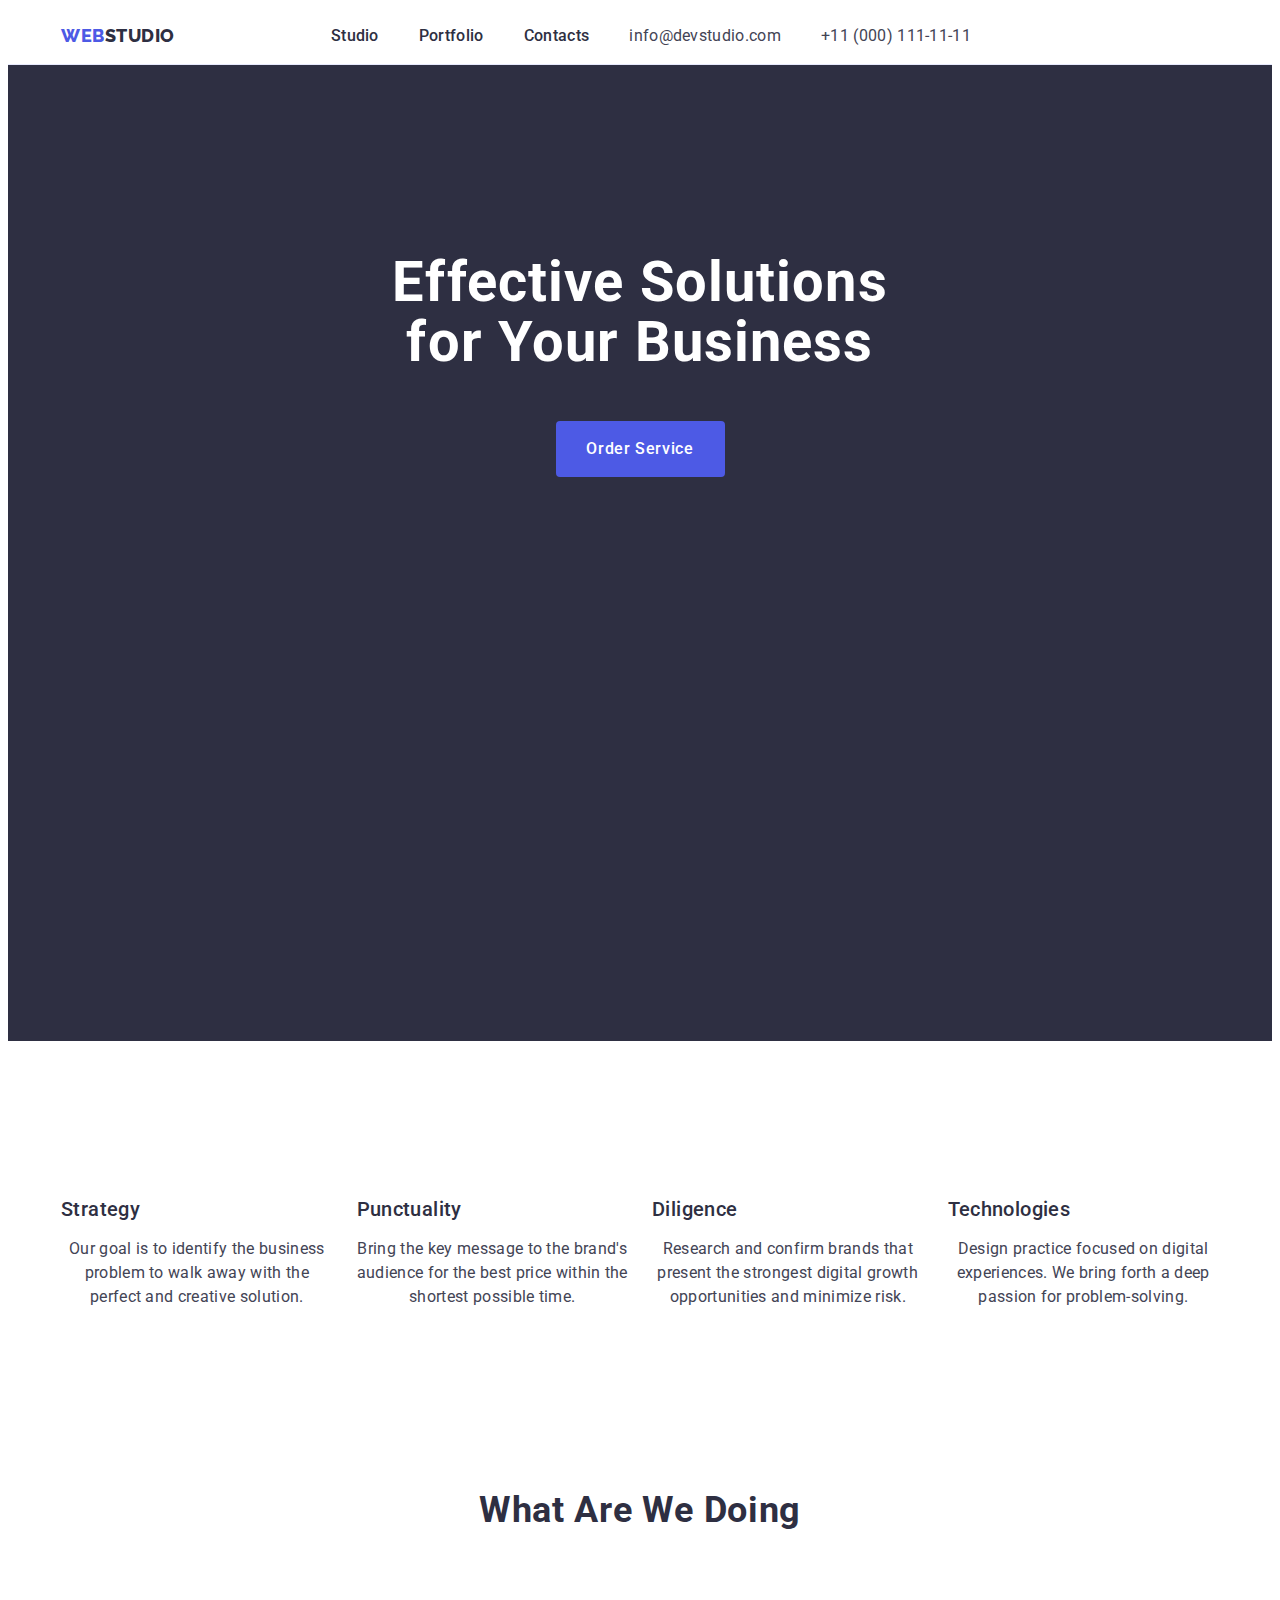
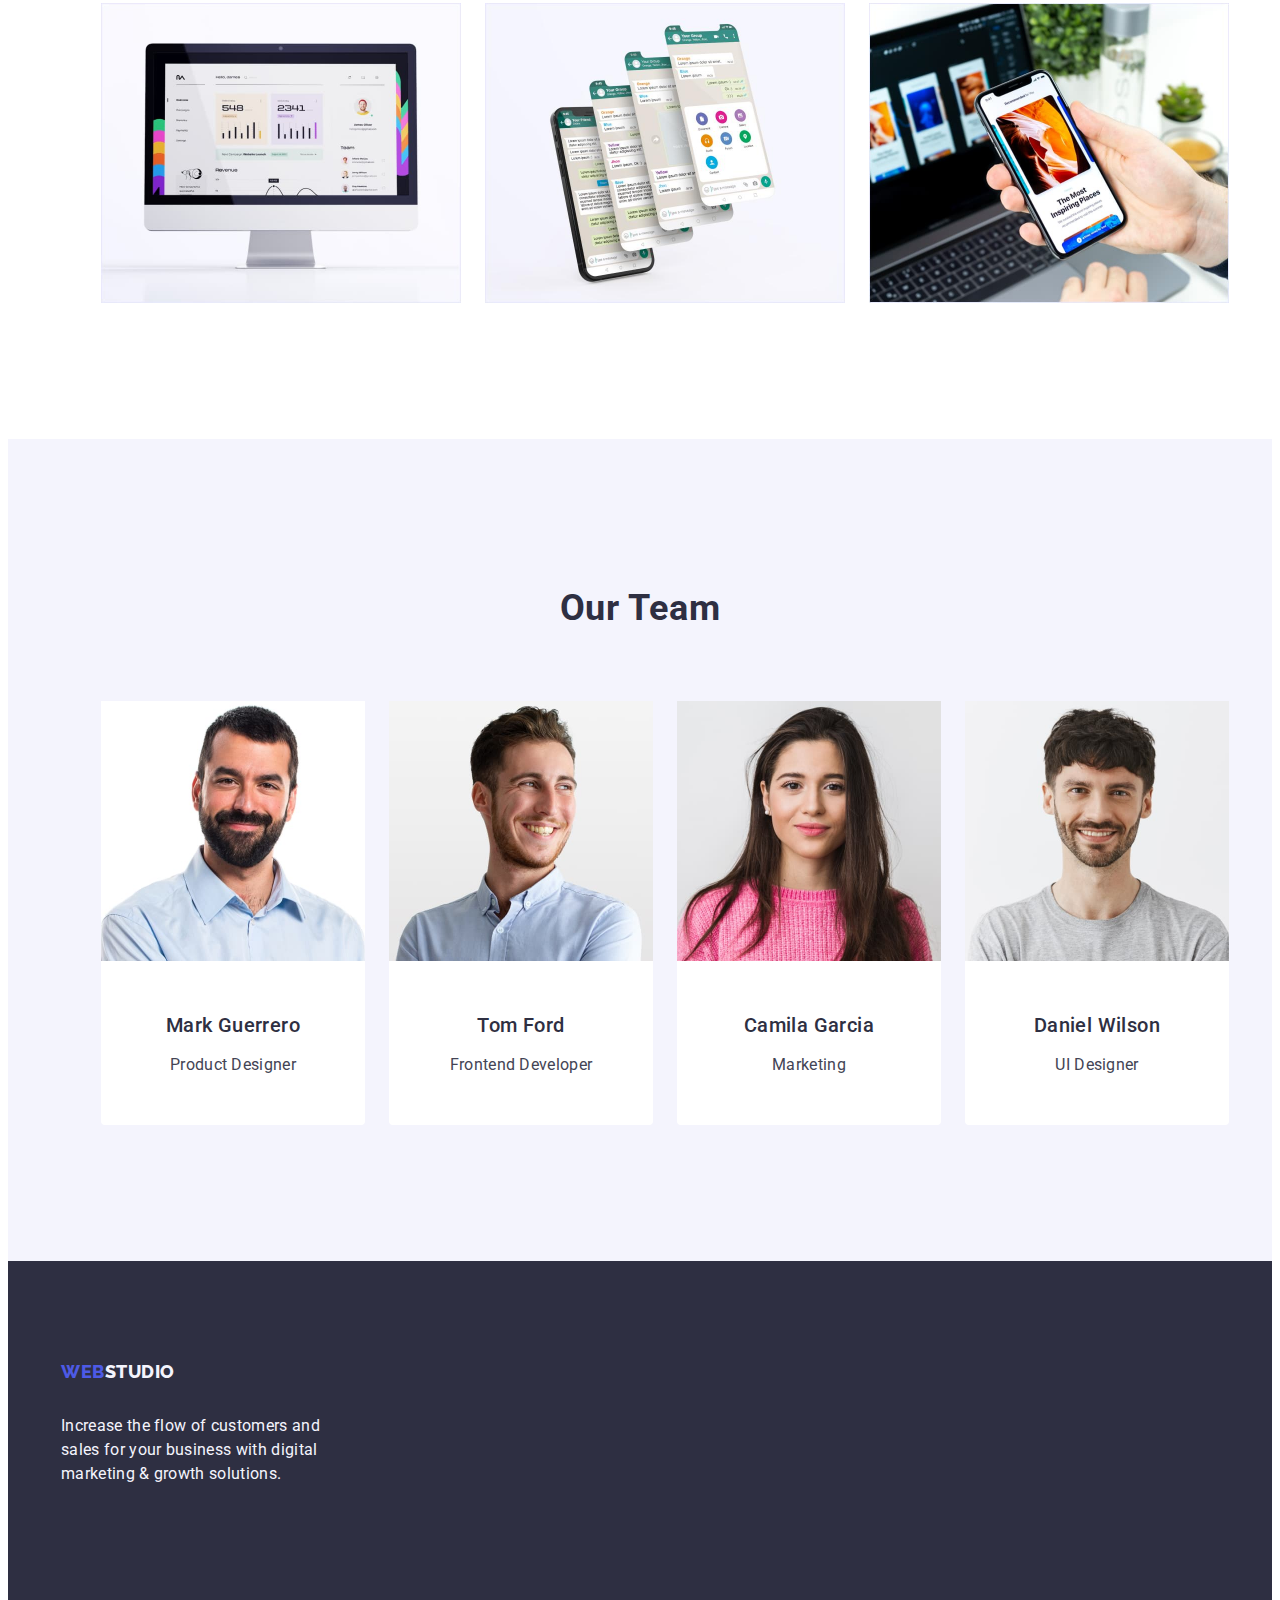
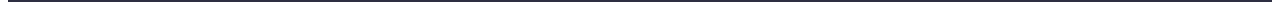
<file: index.html>
<!DOCTYPE html>
<html lang="en">
  <head>
    <meta charset="UTF-8" />
    <meta name="viewport" content="width=device-width, initial-scale=1.0" />

    <link
      rel="stylesheet"
      href="https://cdnjs.cloudflare.com/ajax/libs/modern-normalize/2.0.0/modern-normalize.min.css"
      integrity="sha512-4xo8blKMVCiXpTaLzQSLSw3KFOVPWhm/TRtuPVc4WG6kUgjH6J03IBuG7JZPkcWMxJ5huwaBpOpnwYElP/m6wg=="
      crossorigin="anonymous"
      referrerpolicy="no-referrer"
    />

    <link rel="stylesheet" href="./css/styles.css" />
    <link rel="preconnect" href="https://fonts.googleapis.com" />
    <link rel="preconnect" href="https://fonts.gstatic.com" crossorigin />
    <link
      href="https://fonts.googleapis.com/css2?family=Raleway:wght@800&family=Roboto:wght@400;500;700;900&display=swap"
      rel="stylesheet"
    />
    <title>WebStudio</title>
  </head>

  <body>
    <!-- Хедер-->
    <header class="head">
      <div class="top-block container">
        <nav class="navigation">
          <a class="logo link" href="./index.html"
            >Web<span class="logo-second-color">Studio</span></a
          >

          <ul class="list menu">
            <li>
              <a class="nav-links link" href="./index.html">Studio</a>
            </li>
            <li>
              <a class="nav-links link" href="./portfolio.html">Portfolio</a>
            </li>
            <li><a class="nav-links link" href="">Contacts</a></li>
          </ul>
        </nav>
        <address class="header-address">
          <ul class="list address-block">
            <li>
              <a class="contacts link" href="mailto:info@devstudio.com"
                >info@devstudio.com</a
              >
            </li>
            <li>
              <a class="contacts link" href="tel:+110001111111"
                >+11 (000) 111-11-11</a
              >
            </li>
          </ul>
        </address>
      </div>
    </header>

    <main>
      <!-- Перша секція-->
      <section class="main-first-section section">
        <div class="container">
          <h1 class="first-section-head">
            Effective Solutions for Your Business
          </h1>
          <button class="main-page-button" type="button">Order Service</button>
        </div>
      </section>
      <!-- Друга секція-->
      <section class="second-section section">
        <div class="container">
          <h2 class="visually-hidden">Tips</h2>

          <ul class="list second-section-list">
            <li class="second-section-list-item">
              <h3 class="second-section-head">Strategy</h3>
              <p class="paragraph-text">
                Our goal is to identify the business problem to walk away with
                the perfect and creative solution.
              </p>
            </li>
            <li class="second-section-list-item">
              <h3 class="second-section-head">Punctuality</h3>
              <p class="paragraph-text">
                Bring the key message to the brand's audience for the best price
                within the shortest possible time.
              </p>
            </li>
            <li class="second-section-list-item">
              <h3 class="second-section-head">Diligence</h3>
              <p class="paragraph-text">
                Research and confirm brands that present the strongest digital
                growth opportunities and minimize risk.
              </p>
            </li>
            <li class="second-section-list-item">
              <h3 class="second-section-head">Technologies</h3>
              <p class="paragraph-text">
                Design practice focused on digital experiences. We bring forth a
                deep passion for problem-solving.
              </p>
            </li>
          </ul>
        </div>
      </section>
      <!-- Третя секція-->
      <section class="third-section section">
        <div class="container">
          <h2 class="third-section-head">What are we doing</h2>
          <ul class="list tips-list">
            <li class="tips-list-item">
              <img
                src="./images/image1.jpg"
                alt="desktop"
                width="360"
                height="300"
              />
            </li>

            <li class="tips-list-item">
              <img
                src="./images/image2.jpg"
                alt="messangers"
                width="360"
                height="300"
              />
            </li>

            <li class="tips-list-item">
              <img
                src="./images/image3.jpg"
                alt="phone apps"
                width="360"
                height="300"
              />
            </li>
          </ul>
        </div>
      </section>
      <!-- Четверта секція-->
      <section class="four-section section">
        <div class="container">
          <h2 class="fourth-section-head">Our Team</h2>
          <ul class="list teams-list">
            <li class="fourth-section-list">
              <img
                src="./images/Mark.jpg"
                alt="Mark Guerrero photo"
                width="264"
                height="260"
              />
              <div class="worker-info">
                <h3 class="fourth-section-list-head">Mark Guerrero</h3>
                <p class="paragraph-text">Product Designer</p>
              </div>
            </li>

            <li class="fourth-section-list">
              <img
                src="./images/Tom.jpg"
                alt="Tom Ford photo"
                width="264"
                height="260"
              />
              <div class="worker-info">
                <h3 class="fourth-section-list-head">Tom Ford</h3>
                <p class="paragraph-text">Frontend Developer</p>
              </div>
            </li>

            <li class="fourth-section-list">
              <img
                src="./images/Camila.jpg"
                alt="Camila Garcia photo"
                width="264"
                height="260"
              />
              <div class="worker-info">
                <h3 class="fourth-section-list-head">Camila Garcia</h3>
                <p class="paragraph-text">Marketing</p>
              </div>
            </li>

            <li class="fourth-section-list">
              <img
                src="./images/Daniel.jpg"
                alt="Daniel Wilson photo"
                width="264"
                height="260"
              />
              <div class="worker-info">
                <h3 class="fourth-section-list-head">Daniel Wilson</h3>
                <p class="paragraph-text">UI Designer</p>
              </div>
            </li>
          </ul>
        </div>
      </section>
    </main>
    <!-- Футер-->
    <footer class="footer">
      <div class="container">
        <a class="logo link footer-logo" href="./index.html"
          >Web<span class="logo-footer-color">Studio</span></a
        >

        <p class="footer-text">
          Increase the flow of customers and sales for your business with
          digital marketing & growth solutions.
        </p>
      </div>
    </footer>
  </body>
</html>
</file>
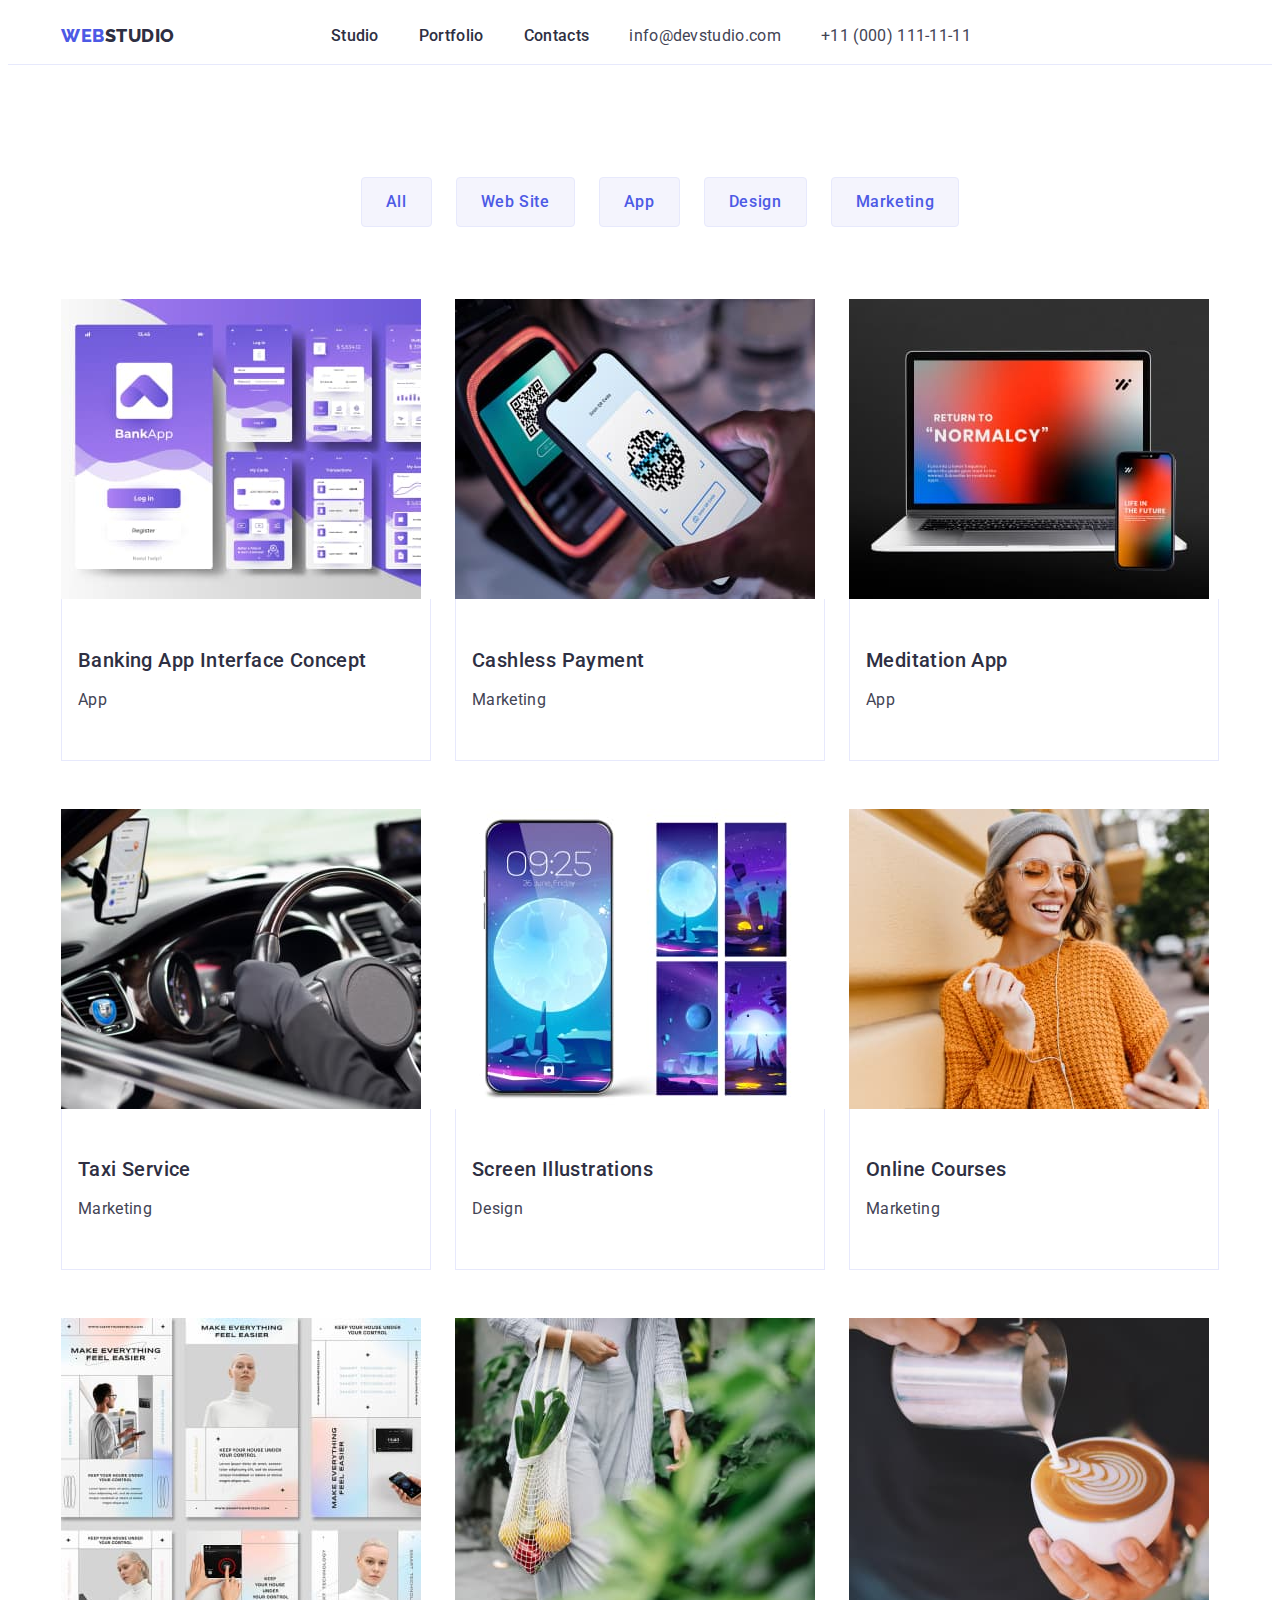
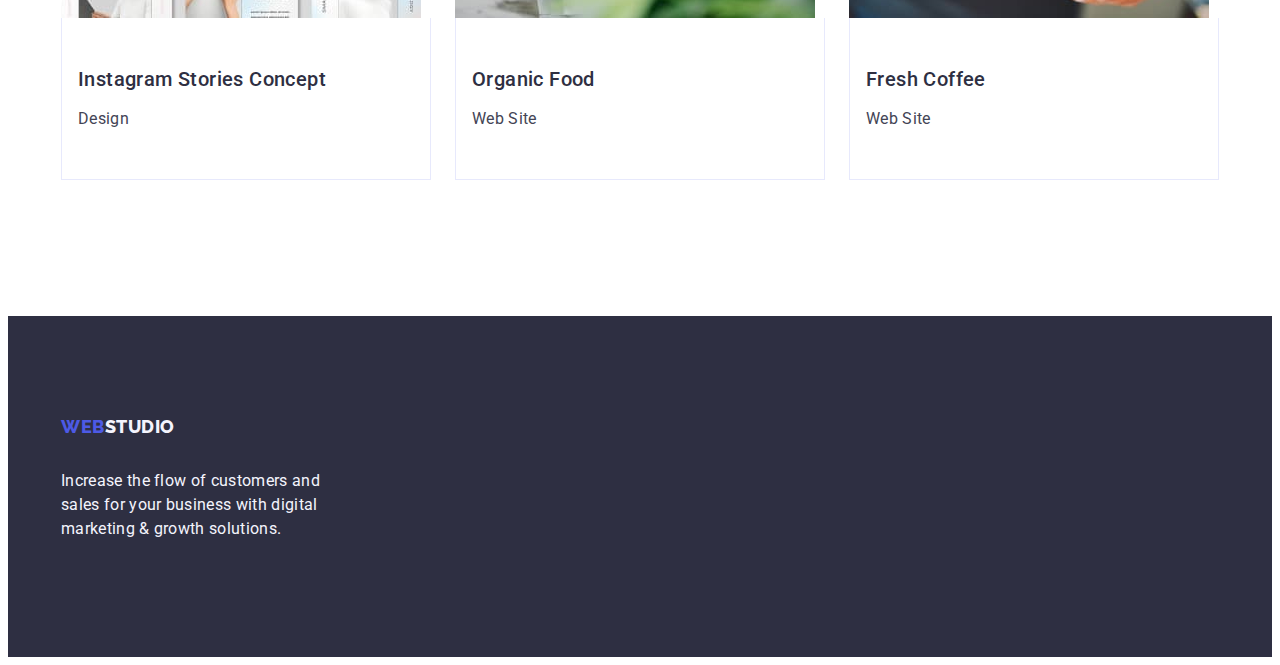
<file: portfolio.html>
<!DOCTYPE html>
<html lang="en">
  <head>
    <meta charset="UTF-8" />
    <meta name="viewport" content="width=device-width, initial-scale=1.0" />

    <link
      rel="stylesheet"
      href="https://cdnjs.cloudflare.com/ajax/libs/modern-normalize/2.0.0/modern-normalize.min.css"
      integrity="sha512-4xo8blKMVCiXpTaLzQSLSw3KFOVPWhm/TRtuPVc4WG6kUgjH6J03IBuG7JZPkcWMxJ5huwaBpOpnwYElP/m6wg=="
      crossorigin="anonymous"
      referrerpolicy="no-referrer"
    />

    <link rel="stylesheet" href="./css/styles.css" />
    <link rel="preconnect" href="https://fonts.googleapis.com" />
    <link rel="preconnect" href="https://fonts.gstatic.com" crossorigin />
    <link
      href="https://fonts.googleapis.com/css2?family=Raleway:wght@800&family=Roboto:wght@400;500;700;900&display=swap"
      rel="stylesheet"
    />
    <title>Portfolio</title>
  </head>
  <body>
    <!-- Хедер-->
    <header class="head">
      <div class="top-block container">
        <nav class="navigation">
          <a class="logo link" href="./index.html"
            >Web<span class="logo-second-color">Studio</span></a
          >

          <ul class="list menu">
            <li>
              <a class="nav-links link" href="./index.html">Studio</a>
            </li>
            <li>
              <a class="nav-links link" href="./portfolio.html">Portfolio</a>
            </li>
            <li><a class="nav-links link" href="">Contacts</a></li>
          </ul>
        </nav>
        <address class="header-address">
          <ul class="list address-block">
            <li>
              <a class="contacts link" href="mailto:info@devstudio.com"
                >info@devstudio.com</a
              >
            </li>
            <li>
              <a class="contacts link" href="tel:+110001111111"
                >+11 (000) 111-11-11</a
              >
            </li>
          </ul>
        </address>
      </div>
    </header>
    <main>
      <!-- Перша секція-->
      <section class="portfolio-section">
        <div class="container">
          <h1 class="visually-hidden">/</h1>

          <ul class="list buttons-list">
            <li>
              <button class="portfolio-buttons" type="button">All</button>
            </li>
            <li>
              <button class="portfolio-buttons" type="button">Web Site</button>
            </li>
            <li>
              <button class="portfolio-buttons" type="button">App</button>
            </li>
            <li>
              <button class="portfolio-buttons" type="button">Design</button>
            </li>
            <li>
              <button class="portfolio-buttons" type="button">Marketing</button>
            </li>
          </ul>

          <ul class="portfolio-list list">
            <li class="port-item">
              <a class="link" href=""
                ><img
                  src="./images/portfolio/banking.jpg"
                  alt="Banking App"
                  width="360"
                />
                <div class="app-desc">
                  <h2 class="portfolio-herders">
                    Banking App Interface Concept
                  </h2>
                  <p class="portfolio-text">App</p>
                </div>
              </a>
            </li>
            <li class="port-item">
              <a class="link" href=""
                ><img
                  src="./images/portfolio/cashless.jpg"
                  alt="Cashless Payment"
                  width="360"
                />
                <div class="app-desc">
                  <h2 class="portfolio-herders">Cashless Payment</h2>
                  <p class="portfolio-text">Marketing</p>
                </div>
              </a>
            </li>
            <li class="port-item">
              <a class="link" href="">
                <img
                  src="./images/portfolio/meditation.jpg"
                  alt="Meditation App"
                  width="360"
                />
                <div class="app-desc">
                  <h2 class="portfolio-herders">Meditation App</h2>
                  <p class="portfolio-text">App</p>
                </div>
              </a>
            </li>
            <li class="port-item">
              <a class="link" href="">
                <img
                  src="./images/portfolio/taxi.jpg"
                  alt="Taxi Service"
                  width="360"
                />
                <div class="app-desc">
                  <h2 class="portfolio-herders">Taxi Service</h2>
                  <p class="portfolio-text">Marketing</p>
                </div>
              </a>
            </li>
            <li class="port-item">
              <a class="link" href=""
                ><img
                  src="./images/portfolio/screen.jpg"
                  alt="Screen Illustrations"
                  width="360"
                />
                <div class="app-desc">
                  <h2 class="portfolio-herders">Screen Illustrations</h2>
                  <p class="portfolio-text">Design</p>
                </div>
              </a>
            </li>
            <li class="port-item">
              <a class="link" href="">
                <img
                  src="./images/portfolio/courses.jpg"
                  alt="Online Courses"
                  width="360"
                />
                <div class="app-desc">
                  <h2 class="portfolio-herders">Online Courses</h2>
                  <p class="portfolio-text">Marketing</p>
                </div>
              </a>
            </li>
            <li class="port-item">
              <a class="link" href=""
                ><img
                  src="./images/portfolio/instagramstories.jpg"
                  alt="Instagram Stories Concept"
                  width="360"
                />
                <div class="app-desc">
                  <h2 class="portfolio-herders">Instagram Stories Concept</h2>
                  <p class="portfolio-text">Design</p>
                </div>
              </a>
            </li>
            <li class="port-item">
              <a class="link" href=""
                ><img
                  src="./images/portfolio/organicfood.jpg"
                  alt="Organic Food"
                  width="360"
                />
                <div class="app-desc">
                  <h2 class="portfolio-herders">Organic Food</h2>
                  <p class="portfolio-text">Web Site</p>
                </div>
              </a>
            </li>
            <li class="port-item">
              <a class="link" href="">
                <img
                  src="./images/portfolio/coffee.jpg"
                  alt="Fresh Coffee"
                  width="360"
                />
                <div class="app-desc">
                  <h2 class="portfolio-herders">Fresh Coffee</h2>
                  <p class="portfolio-text">Web Site</p>
                </div>
              </a>
            </li>
          </ul>
        </div>
      </section>
    </main>
    <!-- Футер-->
    <footer class="footer">
      <div class="container">
        <a class="logo link footer-logo" href="./index.html"
          >Web<span class="logo-footer-color">Studio</span></a
        >

        <p class="footer-text">
          Increase the flow of customers and sales for your business with
          digital marketing & growth solutions.
        </p>
      </div>
    </footer>
  </body>
</html>
</file>
<file: css/styles.css>
:root {
  --primary-font: 'Raleway', sans-serif;
  --primary-white-color: #ffffff;
  --text-color: #2e2f42;
  --primary-font-color: #434455;
  --footer-text-color: #f4f4fd;
  --paragraph-text-color: #434455;
  --portfolio-buttons-color-text: #4d5ae5;
  --standart-border: #e7e9fc;
}
body {
  font-family: 'Raleway', sans-serif;
  font-family: 'Roboto', sans-serif;
  background-color: #ffffff;
  color: #434455;
}
.logo {
  font-family: 'Raleway', sans-serif;
  font-weight: 800;
  font-size: 18px;
  line-height: 1.17;
  letter-spacing: 0.03em;
  text-transform: uppercase;
  color: #4d5ae5;
  margin-right: 76px;
}
.list {
  text-decoration: none;
  list-style: none;
}
.logo-second-color {
  color: var(--text-color);
}
.index-link {
  font-weight: 500;
  font-size: 16px;
  line-height: 1.5;
  letter-spacing: 0.02em;
  color: var(--text-color);
}
.link {
  text-decoration: none;
}
.link:hover {
  color: #404bbf;
}
.link:focus {
  color: #404bbf;
}
.header-address {
  font-style: normal;
}
.contacts {
  font-size: 16px;
  line-height: 1.5;
  letter-spacing: 0.02em;
  color: var(--primary-font-color);
}
.nav-links {
  font-weight: 500;
  font-size: 16px;
  line-height: 1.5;
  letter-spacing: 0.02em;
  color: var(--text-color);
  padding: 24px 0;
}
.footer {
  background-color: var(--text-color);
  padding: 100px 0;
}
.footer-text {
  line-height: 1.5;
  color: var(--footer-text-color);
  letter-spacing: 0.02em;
  max-width: 264px;
}
.logo-footer-color {
  color: var(--footer-text-color);
}
.main-first-section {
  background-color: var(--text-color);
  padding: 188px 0;
  height: 600px;
  flex-shrink: 0;
}
.first-section-head {
  font-size: 56px;
  line-height: 1.07;
  text-align: center;
  letter-spacing: 0.02em;
  color: #ffffff;
  max-width: 496px;
  margin: 0 auto;
}
.main-page-button {
  background-color: #4d5ae5;
  font-family: 'Roboto', sans-serif;
  font-weight: 500;
  font-size: 16px;
  line-height: 1.5;
  letter-spacing: 0.04em;
  color: #ffffff;
  cursor: pointer;
  display: block;
  min-width: 169px;
  height: 56px;
  border: none;
  background-color: var(--portfolio-buttons-color-text);
  border-radius: 4px;
  cursor: pointer;
  margin-top: 48px;
  margin-bottom: 188px;
  margin-left: auto;
  margin-right: auto;
}
.main-page-button:hover {
  background-color: #404bbf;
}
.main-page-button:focus {
  background-color: #404bbf;
}
.second-section-head {
  font-weight: 500;
  font-size: 20px;
  line-height: 1.2;
  letter-spacing: 0.02em;
  color: var(--text-color);
  margin-bottom: 8px;
}
.paragraph-text {
  font-size: 16px;
  line-height: 1.5;
  letter-spacing: 0.02em;
  color: var(--paragraph-text-color);
  text-align: center;
}
.portfolio-text {
  font-size: 16px;
  line-height: 1.5;
  letter-spacing: 0.02em;
  color: var(--paragraph-text-color);
  text-align: start;
}
.third-section-head {
  font-size: 36px;
  line-height: 1.11;
  text-align: center;
  letter-spacing: 0.02em;
  text-transform: capitalize;
  color: var(--text-color);
  margin-bottom: 72px;
}
.four-section {
  background-color: #f4f4fd;
  padding: 120px 0;
}
.fourth-section-head {
  font-size: 36px;
  line-height: 1.11;
  text-align: center;
  letter-spacing: 0.02em;
  text-transform: capitalize;
  color: var(--text-color);
  margin-bottom: 72px;
}
.fourth-section-list-head {
  font-weight: 500;
  font-size: 20px;
  line-height: 1.2;
  letter-spacing: 0.02em;
  color: var(--text-color);
  text-align: center;
  margin-bottom: 8px;
}
.fourth-section-list {
  background-color: #ffffff;
  width: calc((100%-72px) / 4);
  border-radius: 0px 0px 4px 4px;
}
.portfolio-buttons {
  font-family: 'Roboto', sans-serif;
  font-weight: 500;
  font-size: 16px;
  line-height: 1.5;
  letter-spacing: 0.04em;
  color: var(--portfolio-buttons-color-text);
  background-color: var(--footer-text-color);
  cursor: pointer;
  padding: 12px 24px;
  border: 1px solid #e7e9fc;
  border-radius: 4px;
}
.portfolio-buttons:hover {
  color: #ffffff;
  background-color: #404bbf;
  border: 1px solid transparent;
}
.portfolio-buttons:focus {
  color: #ffffff;
  background-color: #404bbf;
  border: 1px solid transparent;
}
.portfolio-herders {
  font-weight: 500;
  font-size: 20px;
  line-height: 1.2;
  letter-spacing: 0.02em;
  color: var(--text-color);
  margin-bottom: 8px;
}
.container {
  width: 1158px;
  margin: 0 auto;
  padding: 0 15px;
}
.nav-block {
  display: inline-flex;
  align-items: flex-start;
  gap: 40px;
}
img {
  display: block;
}
.head {
  border-bottom: 1px solid #e7e9fc;
}
.top-block {
  display: flex;
}
.navigation,
.menu {
  display: flex;
  align-items: center;
  gap: 40px;
}
.address-block {
  display: flex;
  gap: 40px;
}
.second-section {
  padding: 120px 0;
}
.visually-hidden {
  position: absolute;
  width: 1px;
  height: 1px;
  margin: -1px;
  border: 0;
  padding: 0;
  white-space: nowrap;
  clip-path: inset(100%);
  clip: rect(0 0 0 0);
  overflow: hidden;
}
.second-section-list {
  padding: 0;
  display: flex;
  gap: 24px;
}
.second-section-list-item {
  width: calc((100% - 72px) / 4);
}
.third-section {
  padding-bottom: 120px;
}
.tips-list {
  display: flex;
  gap: 24px;
}
.tips-list-item {
  width: calc((100%-48px) / 3);
}
.teams-list {
  display: flex;
  gap: 24px;
}
.worker-info {
  padding: 32px 0;
}
.footer-logo {
  display: inline-block;
  margin-bottom: 16px;
}
.portfolio-section {
  padding-top: 96px;
  padding-bottom: 120px;
}
.buttons-list {
  display: flex;
  justify-content: center;
  gap: 24px;
  margin-bottom: 72px;
}
.portfolio-list {
  display: flex;
  flex-wrap: wrap;
  column-gap: 24px;
  row-gap: 48px;
  padding: 0;
}
.port-item {
  width: calc((100% - 48px) / 3);
}
.app-desc {
  padding: 32px 16px;
  border: 1px solid var(--standart-border);
  border-top: none;
}
</file>
